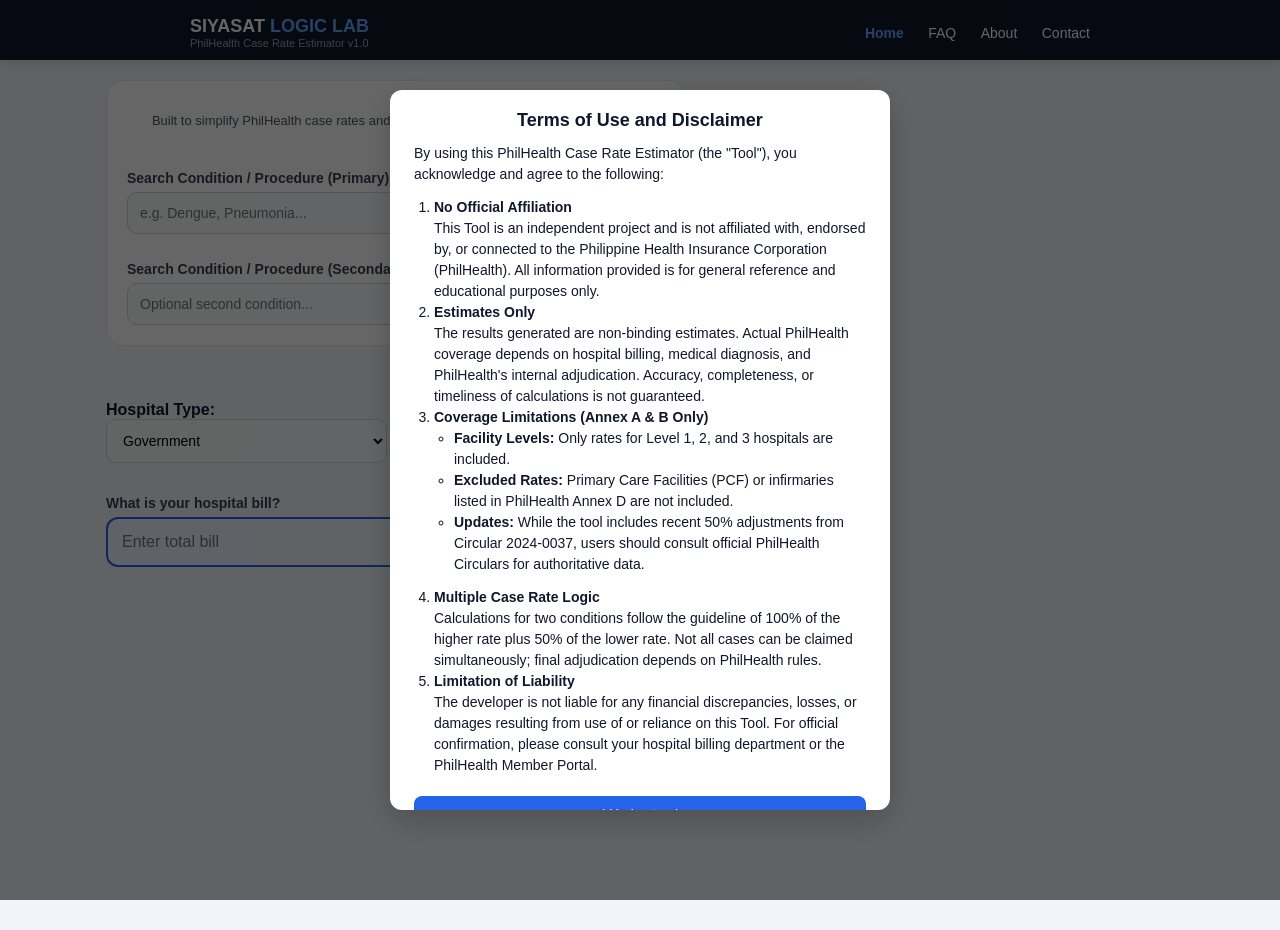
<file: index.html>
<!DOCTYPE html>
<html lang="en">
<head>
    <meta charset="UTF-8">
    <meta name="viewport" content="width=device-width, initial-scale=1.0">
    <link rel="manifest" href="/manifest.json">
    <meta name="theme-color" content="#0f172a">
    <title>Home | PhilHealth Estimator</title>
    <link rel="stylesheet" href="style.css">
    <script src="x1.js"></script>
    <script src="x2.js"></script>
    <script defer src="pwa-ui.js"></script> 
    <script defer src="x.js"></script>

</head>

<body>

    <div id="offlineBanner" class="offline-banner">⚠ You are offline. Some features may be limited.</div>

    <!-- Header -->
    <header class="header">
        <div class="header-container">
    
            <div>
                <h1>SIYASAT <span>LOGIC LAB</span></h1>
                <p>PhilHealth Case Rate Estimator v1.0</p>
            </div>

            <nav id="navMenu">
                <a href="/index.html" class="active">Home</a>
                <a href="/faq.html">FAQ</a>
                <a href="/about.html">About</a>
                <a href="/contact.html">Contact</a>
            </nav>
            
            <button id="installBtn" class="install-btn hidden">Install App</button>
            <div class="menu-toggle" id="menuToggle">☰</div>

        </div>

    </header>


    <main>
    <!-- Search Section -->
        <div class="left-panel">
            <section class="card">
                <p class="trust-strip">Built to simplify PhilHealth case rates and hospital billing estimates for everyday use.</p>

                    <div class="search-container">
                    <!-- First Search Box -->
                        <div class="field search-field" style="position: relative;">
                            <label for="searchBox1" class="block text-sm font-semibold mb-2">
                                Search Condition / Procedure (Primary)
                            </label>
                            <input 
                            type="text" 
                            id="searchBox1" 
                            placeholder="e.g. Dengue, Pneumonia..." 
                            class="w-full p-3 rounded-lg border border-slate-300 focus:ring-2 focus:ring-blue-500 outline-none"
                        >
                        <div id="resultsDropdown1" class="dropdown hidden">
                            <div id="noResults1" class="hidden p-2 text-sm text-slate-400">
                                No results found
                            </div>
                        </div>
                    </div>

                    <!-- Second Search Box -->
                    <div class="field search-field" style="position: relative;">
                        <label for="searchBox2" class="block text-sm font-semibold mb-2">Search Condition / Procedure (Secondary)</label>
                        <input 
                            type="text" 
                            id="searchBox2" 
                            placeholder="Optional second condition..." 
                            class="w-full p-3 rounded-lg border border-slate-300 focus:ring-2 focus:ring-blue-500 outline-none"
                        >
                        <div id="resultsDropdown2" class="dropdown hidden">
                            <div id="noResults2" class="hidden p-2 text-sm text-slate-400">
                                No results found
                            </div>
                        </div>
                    </div>
                </div>

                <!-- Error -->
                <p id="errorMessage" class="hidden text-xs text-red-500 mt-1">Please select a valid condition from the list.</p>
            </section>

            <!-- Settings -->
            <section class="grid">

                <div>
                    <label for="hospitalType" class="block text-xs font-bold uppercase text-slate-500 mb-1">
                        <strong> Hospital Type:</strong>
                    </label>
                    <select id="hospitalType" class="w-full p-2 bg-white border rounded-md">
                        <option value="public">Government</option>
                        <option value="private">Private</option>
                    </select>
                </div>


                <div>
                    <label for="memberType" class="block text-xs font-bold uppercase text-slate-500 mb-1">
                        <strong>Member Type:</strong>
                    </label>
                    <select id="memberType" class="w-full p-2 bg-white border rounded-md">
                        <option value="regular">Regular</option>
                        <option value="indigent">Indigent (DSWD)</option>
                        <option value="sponsored">Sponsored</option>
                        <option value="senior">Senior Citizen</option>
                        <option value="pwd">PWD</option>
                        <option value="kasambahay">Kasambahay</option>
                    </select>
                </div>


            </section>

                <div class="field bill-input">
                    <label>What is your hospital bill?</label>
                    <input type="number" id="totalBillInput" placeholder="Enter total bill">
                </div>

                <div id="govNote" class="hidden text-sm text-green-600 mt-2"></div>
        </div>

            <!-- Result -->
        <div class="right-panel">
            <section id="resultCard" class="hidden result-card">

                <h2 id="caseName">Diagnosis</h2>

                <!-- ICD Code -->
                <p id="caseCode"></p>

                <div class="divider">

                    <div class="row">
                        <span>PhilHealth Covers:</span>
                        <span id="phCover" class="font-mono font-bold">₱0.00</span>
                    </div>

                    <div class="row subtle">
                        <span>Your hospital bill:</span>
                        <span id="totalBill">₱0.00</span>
                    </div>

                    <div class="total">
                        <span>Estimated Balance:</span>
                        <span id="finalPay">₱0.00</span>
                    </div>
                </div>

                <div id="nbbMessage" class="hidden nbb-banner">
                    ✔ No Balance Billing applies. Your bill should be ₱0.00.
                </div>

            </section>
        </div>

    </main>

    <div id="disclaimerModal" class="modal">
  <div class="modal-content">
    <h2>Terms of Use and Disclaimer</h2>

<p>By using this PhilHealth Case Rate Estimator (the "Tool"), you acknowledge and agree to the following:</p>

<ol>
  <li><strong>No Official Affiliation</strong><br>
      This Tool is an independent project and is not affiliated with, endorsed by, or connected to the Philippine Health Insurance Corporation (PhilHealth). All information provided is for general reference and educational purposes only.
  </li>

  <li><strong>Estimates Only</strong><br>
      The results generated are non-binding estimates. Actual PhilHealth coverage depends on hospital billing, medical diagnosis, and PhilHealth's internal adjudication. Accuracy, completeness, or timeliness of calculations is not guaranteed.
  </li>

  <li><strong>Coverage Limitations (Annex A & B Only)</strong><br>
      <ul>
        <li><strong>Facility Levels:</strong> Only rates for Level 1, 2, and 3 hospitals are included.</li>
        <li><strong>Excluded Rates:</strong> Primary Care Facilities (PCF) or infirmaries listed in PhilHealth Annex D are not included.</li>
        <li><strong>Updates:</strong> While the tool includes recent 50% adjustments from Circular 2024-0037, users should consult official PhilHealth Circulars for authoritative data.</li>
      </ul>
  </li>

  <li><strong>Multiple Case Rate Logic</strong><br>
      Calculations for two conditions follow the guideline of 100% of the higher rate plus 50% of the lower rate. Not all cases can be claimed simultaneously; final adjudication depends on PhilHealth rules.
  </li>

  <li><strong>Limitation of Liability</strong><br>
      The developer is not liable for any financial discrepancies, losses, or damages resulting from use of or reliance on this Tool. For official confirmation, please consult your hospital billing department or the PhilHealth Member Portal.
  </li>
</ol>
    <button id="closeDisclaimer" class="btn">I Understand</button>
  </div>
</div>

<script>
window.addEventListener('load', function() {
    const modal = document.getElementById('disclaimerModal');
    const closeBtn = document.getElementById('closeDisclaimer');

    modal.style.display = 'block'; // show modal on page load

    closeBtn.addEventListener('click', () => {
        modal.style.display = 'none';
    });

    // Optional: close if user clicks outside the modal
    // window.addEventListener('click', (e) => {
    //     if (e.target === modal) {
    //         modal.style.display = 'none';
    //     }
    // });
});
</script>

<script>
if ('serviceWorker' in navigator) {
  window.addEventListener('load', () => {
    navigator.serviceWorker.register('/sw.js')
      .then(() => console.log('SW registered'))
      .catch(err => console.log('SW error', err));
  });
}
</script>

 <script>

const nav = document.getElementById('navMenu');
const menuToggle = document.getElementById("menuToggle");

window.addEventListener('resize', () => {
    if (window.innerWidth > 768) {
        nav.classList.remove('show'); // match the class your CSS uses
    }
});
 </script>

<script>
    // Disable Right-Click
    document.addEventListener('contextmenu', e => e.preventDefault());

    // Disable F12, Ctrl+Shift+I, Ctrl+U, Ctrl+S
    document.addEventListener('keydown', e => {
        if (
            e.key === 'F12' ||
            (e.ctrlKey && e.shiftKey && e.key === 'I') || // Inspect
            (e.ctrlKey && e.shiftKey && e.key === 'J') || // Console
            (e.ctrlKey && e.key === 'U') || // View Source
            (e.ctrlKey && e.key === 'S')    // Save
        ) {
            e.preventDefault();
            alert("Source code protection: Copying disabled.");
        }
    });
</script>

    
</body>
</html>
</file>
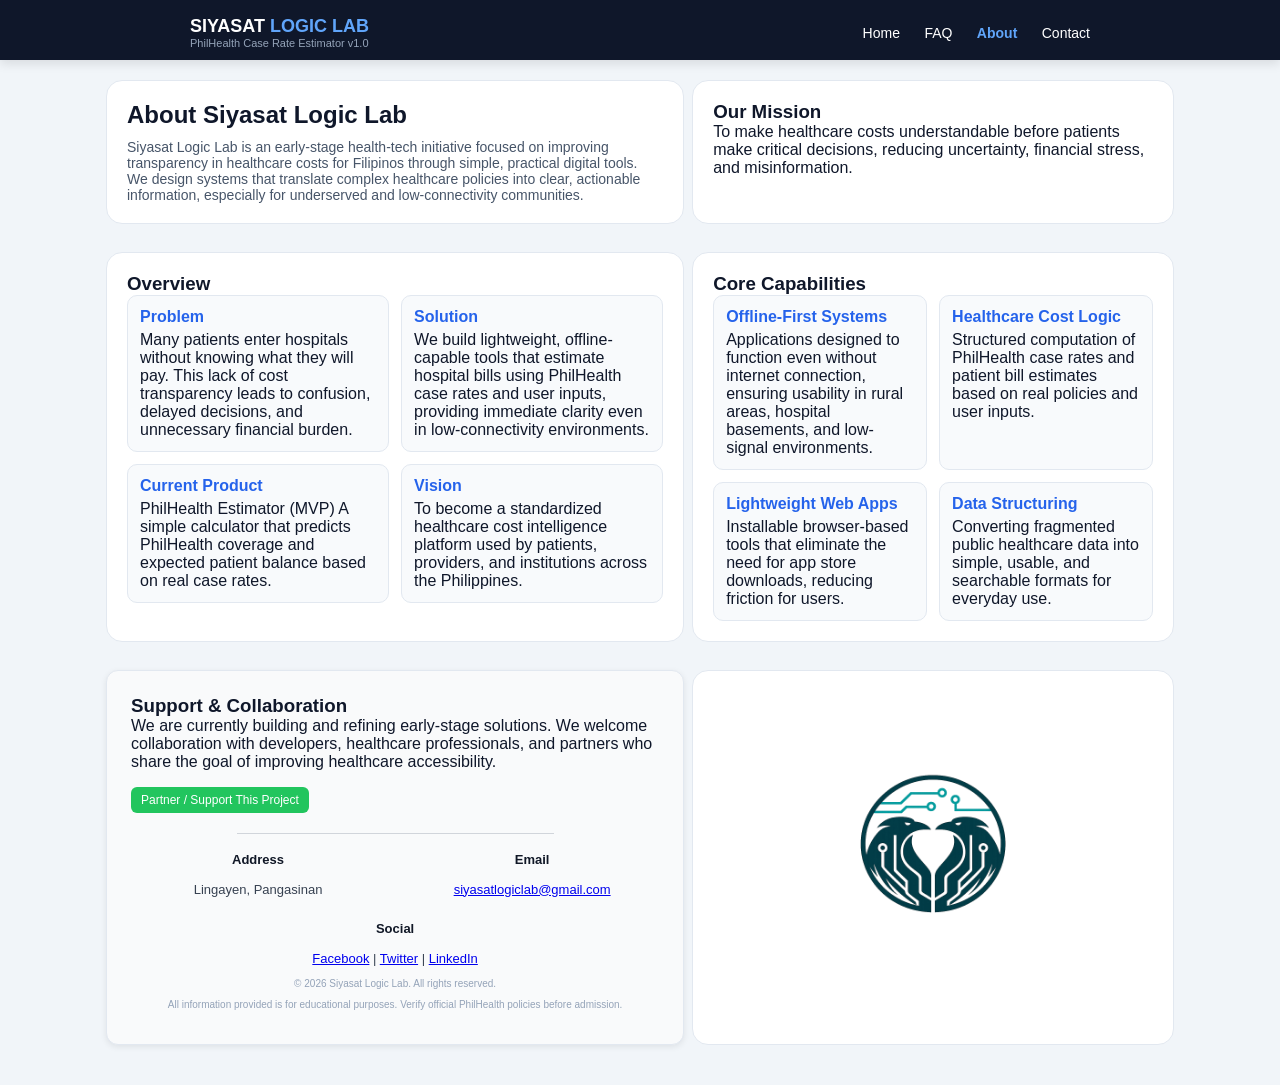
<file: about.html>
<!DOCTYPE html>
<html lang="en">
<head>
    <meta charset="UTF-8">
    <meta name="viewport" content="width=device-width, initial-scale=1.0">  
    <link rel="manifest" href="/manifest.json">
    <meta name="theme-color" content="#0f172a">
    <title>About | Siyasat Logic Labs</title>
    <link rel="stylesheet" href="style.css">
    <script defer src="pwa-ui.js"></script> 
    <script defer src="x.js"></script>
</head>

<body>

    <div id="offlineBanner" class="offline-banner hidden">⚠ You are offline. Some features may be limited.</div>

    <!-- Header (same as main page) -->
    <header class="header">
        <div class="header-container">
    
            <div>
                <h1>SIYASAT <span>LOGIC LAB</span></h1>
                <p>PhilHealth Case Rate Estimator v1.0</p>
            </div>

            <nav id="navMenu">
                <a href="index.html">Home</a>
                <a href="faq.html">FAQ</a>
                <a href="about.html" class="active">About</a>
                <a href="contact.html">Contact</a>
            </nav>

            <button id="installBtn" class="install-btn hidden">Install App</button>
            <div class="menu-toggle" id="menuToggle">☰</div>
        </div>

    </header>

<main>

    <!-- HERO -->
    <section class="card about-hero">
        <h2>About Siyasat Logic Lab</h2>
        <p>
            Siyasat Logic Lab is an early-stage health-tech initiative focused on improving transparency in healthcare costs for Filipinos through simple, practical digital tools.
           <br> We design systems that translate complex healthcare policies into clear, actionable information, especially for underserved and low-connectivity communities.
        </p>
    </section>

    <!-- MISSION -->
    <section class="card">
        <h3>Our Mission</h3>
        <p>
            To make healthcare costs understandable before patients make critical decisions, reducing uncertainty, financial stress, and misinformation.
        </p>
    </section>

    <!-- PROBLEM / SOLUTION -->
    <section class="card">
        <h3>Overview</h3>
        <div class="about-grid">
        <div>
            <h4>Problem</h4>
            <p>
                Many patients enter hospitals without knowing what they will pay.
                This lack of cost transparency leads to confusion, delayed decisions, and unnecessary financial burden.
            </p>
        </div>

        <div>
            <h4>Solution</h4>
            <p>
                We build lightweight, offline-capable tools that estimate hospital bills using PhilHealth case rates and user inputs, providing immediate clarity even in low-connectivity environments.
            </p>
        </div>

        <div>
            <h4>Current Product</h4>
            <p>
                PhilHealth Estimator (MVP)
                A simple calculator that predicts PhilHealth coverage and expected patient balance based on real case rates.
            </p>
        </div>

        <div>
            <h4>Vision</h4>
            <p>
                To become a standardized healthcare cost intelligence platform used by patients, providers, and institutions across the Philippines.
            </p>
        </div>

        </div>
    </section>

    <!-- CORE CAPABILITIES -->
<section class="card">
    <h3>Core Capabilities</h3>
    <div class="about-grid">

        <div>
            <h4>Offline-First Systems</h4>
            <p>
                Applications designed to function even without internet connection, ensuring usability in rural areas, hospital basements, and low-signal environments.
            </p>
        </div>

        <div>
            <h4>Healthcare Cost Logic</h4>
            <p>
                Structured computation of PhilHealth case rates and patient bill estimates based on real policies and user inputs.
            </p>
        </div>

        <div>
            <h4>Lightweight Web Apps</h4>
            <p>
                Installable browser-based tools that eliminate the need for app store downloads, reducing friction for users.
            </p>
        </div>

        <div>
            <h4>Data Structuring</h4>
            <p>
                Converting fragmented public healthcare data into simple, usable, and searchable formats for everyday use.
            </p>
        </div>

    </div>
</section>

<!-- WHY THIS MATTERS -->

    <!-- CALL TO ACTION -->
<section class="card about-cta">
    <h3>Support & Collaboration</h3>

    <p class="cta-text">
        We are currently building and refining early-stage solutions. 
        We welcome collaboration with developers, healthcare professionals, 
        and partners who share the goal of improving healthcare accessibility.
    </p>

    <a href="#" class="support-btn">Partner / Support This Project</a>

    <div class="cta-footer-info">
    <div class="info-grid">
        <div>
            <p><strong>Address</strong></p>
            <p>Lingayen, Pangasinan</p>
        </div>

        <div>
            <p><strong>Email</strong></p>
            <p>
                <a href="mailto:siyasatlogiclab@gmail.com">
                    siyasatlogiclab@gmail.com
                </a>
            </p>
        </div>
    </div>
          <div class="info-social">
        <p><strong>Social</strong></p>
        <p>
            <a href="#">Facebook</a> |
            <a href="#">Twitter</a> |
            <a href="#">LinkedIn</a>
        </p>
    </div>
    </div>

    <div class="cta-bottom">
        <p>© 2026 Siyasat Logic Lab. All rights reserved.</p>
        <p class="disclaimer">
            All information provided is for educational purposes. 
            Verify official PhilHealth policies before admission.
        </p>
    </div>
</section>


<section class="card logo-section">
    <img src="icons/logo.png" alt="Company Logo" class="logo">
</section>

</main>

<script>
    document.addEventListener("DOMContentLoaded", () => {
    const menuToggle = document.getElementById("menuToggle");
    const navMenu = document.getElementById("navMenu");

    if (menuToggle && navMenu) {
        menuToggle.addEventListener("click", () => {
            navMenu.classList.toggle("show");
        });

        // Optional: auto-close nav on resize
        window.addEventListener("resize", () => {
            if (window.innerWidth > 768) {
                navMenu.classList.remove("show");
            }
        });
    }
});

document.addEventListener("click", (event) => {
    const navMenu = document.getElementById("navMenu");
    const menuToggle = document.getElementById("menuToggle");

    // Only run if both elements exist on the current page
    if (!navMenu || !menuToggle) return;

    const isClickInsideMenu = navMenu.contains(event.target);
    const isClickOnToggle = menuToggle.contains(event.target);

    if (!isClickInsideMenu && !isClickOnToggle) {
        navMenu.classList.remove("show");
    }
});

</script>

    <script>
    // Disable Right-Click
    document.addEventListener('contextmenu', e => e.preventDefault());

    // Disable F12, Ctrl+Shift+I, Ctrl+U, Ctrl+S
    document.addEventListener('keydown', e => {
        if (
            e.key === 'F12' ||
            (e.ctrlKey && e.shiftKey && e.key === 'I') || // Inspect
            (e.ctrlKey && e.shiftKey && e.key === 'J') || // Console
            (e.ctrlKey && e.key === 'U') || // View Source
            (e.ctrlKey && e.key === 'S')    // Save
        ) {
            e.preventDefault();
            alert("Source code protection: Copying disabled.");
        }
    });
</script>

    
<script>
if ('serviceWorker' in navigator) {
  window.addEventListener('load', () => {
    navigator.serviceWorker.register('/sw.js')
      .then(() => console.log('SW registered'))
      .catch(err => console.log('SW error', err));
  });
}
</script>

<script src="/sw.js"></script>

</body>
</html>
</file>
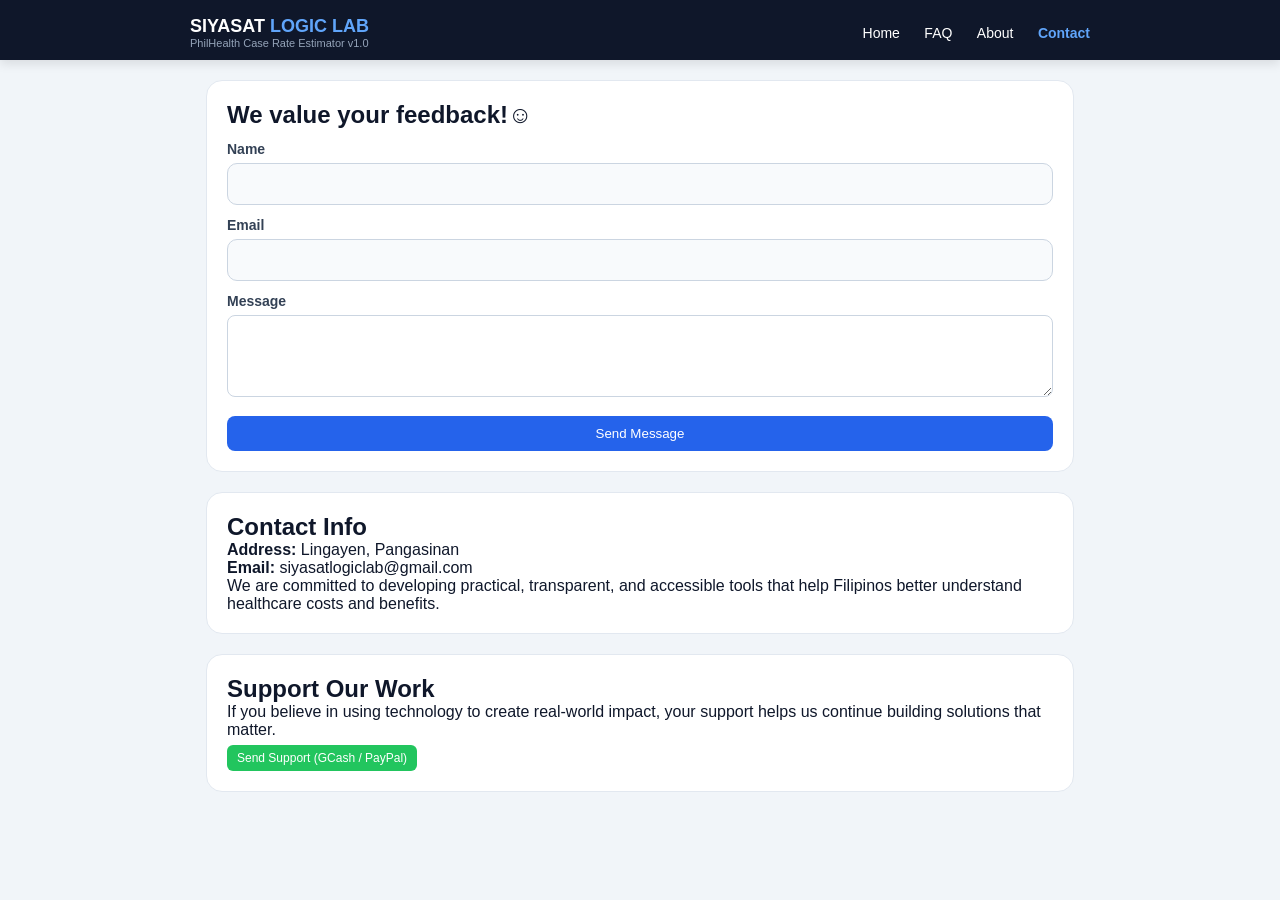
<file: contact.html>
<!DOCTYPE html>
<html lang="en">
<head>
<meta charset="UTF-8">
<meta name="viewport" content="width=device-width, initial-scale=1.0">
<link rel="manifest" href="/manifest.json">
<meta name="theme-color" content="#0f172a">
<script defer src="pwa-ui.js"></script> 
<title>Contact | PhilHealth Estimator</title>
<link rel="stylesheet" href="style.css">
<script defer src="x.js"></script>
</head>

<body>

    <div id="offlineBanner" class="offline-banner hidden">⚠ You are offline. Some features may be limited.</div>

    <!-- Header (same as main page) -->
    <header class="header">
        <div class="header-container">
    
            <div>
                <h1>SIYASAT <span>LOGIC LAB</span></h1>
                <p>PhilHealth Case Rate Estimator v1.0</p>
            </div>

            <nav id="navMenu">
                <a href="index.html">Home</a>
                <a href="faq.html">FAQ</a>
                <a href="about.html">About</a>
                <a href="contact.html" class="active">Contact</a>
            </nav>
            
            <button id="installBtn" class="install-btn hidden">Install App</button>
            <div class="menu-toggle" id="menuToggle">☰</div>
        </div>

    </header>

<main class="contact-center-grid">

<section class="grid-container">
    <!-- Card 1: Contact Form -->
    <div class="card">
        <h2>We value your feedback!☺️</h2>
        <form id="contactForm"   action="https://formspree.io/f/mlgoddzb"
  method="POST">
            <div class="field">
                <label>Name</label>
                <input type="text" required>
            </div>

            <div class="field">
                <label>Email</label>
                <input type="email" required>
            </div>

            <div class="field">
                <label>Message</label>
                <textarea rows="4" required></textarea>
            </div>

            <button type="submit" class="btn">Send Message</button>
        </form>

        <p id="formMsg" class="hidden success-msg">
            Message saved locally (offline mode).
        </p>
    </div>

    <!-- Card 2: Contact Info -->
    <div class="card">
        <h2>Contact Info</h2>
        <p><strong>Address:</strong> Lingayen, Pangasinan</p>
        <p><strong>Email:</strong> siyasatlogiclab@gmail.com</p>
        <p>We are committed to developing practical, transparent, and accessible tools that help Filipinos better understand healthcare costs and benefits.</p>
    </div>

    <!-- Card 3: Support -->
    <div class="card">
        <h2>Support Our Work</h2>
        <p>If you believe in using technology to create real-world impact, your support helps us continue building solutions that matter.</p>
        <a href="#" class="support-btn">Send Support (GCash / PayPal)</a>
    </div>
</section>

</main>

<script>
document.getElementById("contactForm").addEventListener("submit", function(e) {
    e.preventDefault();
    const data = {
        name: this[0].value,
        email: this[1].value,
        message: this[2].value,
        date: new Date().toISOString()
    };
    let messages = JSON.parse(localStorage.getItem("messages") || "[]");
    messages.push(data);
    localStorage.setItem("messages", JSON.stringify(messages));
    document.getElementById("formMsg").classList.remove("hidden");
    this.reset();
});
</script>

<script>
    document.addEventListener("DOMContentLoaded", () => {
    const menuToggle = document.getElementById("menuToggle");
    const navMenu = document.getElementById("navMenu");

    if (menuToggle && navMenu) {
        menuToggle.addEventListener("click", () => {
            navMenu.classList.toggle("show");
        });

        // Optional: auto-close nav on resize
        window.addEventListener("resize", () => {
            if (window.innerWidth > 768) {
                navMenu.classList.remove("show");
            }
        });
    }
});


    document.addEventListener("click", (event) => {
    const navMenu = document.getElementById("navMenu");
    const menuToggle = document.getElementById("menuToggle");

    // Exit if elements don't exist on this page or menu isn't even open
    if (!navMenu || !menuToggle || !navMenu.classList.contains("show")) return;

    const isClickInsideMenu = navMenu.contains(event.target);
    const isClickOnToggle = menuToggle.contains(event.target);

    // If click is outside BOTH, close it
    if (!isClickInsideMenu && !isClickOnToggle) {
        navMenu.classList.remove("show");
    }
});
</script>

<script>
if ('serviceWorker' in navigator) {
  window.addEventListener('load', () => {
    navigator.serviceWorker.register('/sw.js')
      .then(() => console.log('SW registered'))
      .catch(err => console.log('SW error', err));
  });
}
</script>

    <script>
    // Disable Right-Click
    document.addEventListener('contextmenu', e => e.preventDefault());

    // Disable F12, Ctrl+Shift+I, Ctrl+U, Ctrl+S
    document.addEventListener('keydown', e => {
        if (
            e.key === 'F12' ||
            (e.ctrlKey && e.shiftKey && e.key === 'I') || // Inspect
            (e.ctrlKey && e.shiftKey && e.key === 'J') || // Console
            (e.ctrlKey && e.key === 'U') || // View Source
            (e.ctrlKey && e.key === 'S')    // Save
        ) {
            e.preventDefault();
            alert("Source code protection: Copying disabled.");
        }
    });
</script>


<script src="/sw.js"></script>

</body>
</html>
</file>
<file: style.css>
/* RESET */
* {
    margin: 0;
    padding: 0;
    box-sizing: border-box;
}

body {
    font-family: Arial, sans-serif;
    background: #f1f5f9;
    color: #0f172a;
    overflow-x: hidden;
}

html, body {
    height: 100%;
}

.trust-strip {
    margin: 0;
    padding: 12px;
    font-size: 13px;
    text-align: center;
    color: #475569;
}

/* HEADER */
.header {
    background: #0f172a;
    color: white;
    padding: 16px 24px;
    box-shadow: 0 4px 10px rgba(0,0,0,0.1);
    height: 60px;

        position: fixed;
    left: 0;
    width: 100%;
    top: 0;
    z-index: 1000;
    backdrop-filter: blur(6px);
}

.header-container {
    max-width: 900px;
    margin: auto;
    display: flex;
    justify-content: space-between;
    align-items: center;
}

.header h1 {
    font-size: 18px;
    font-weight: bold;
}

.header h1 span {
    color: #60a5fa;
}

.header p {
    font-size: 11px;
    color: #94a3b8;
}

nav{
    z-index: 1001;
}

nav a {
    color: white;
    margin-left: 20px;
    text-decoration: none;
    font-size: 14px;
}

nav a:hover {
    color: #60a5fa;
}

/* MAIN */
/* main {
    max-width: 640px;
    margin: 30px auto;
    padding: 20px;
} */

main {
    display: grid;
    grid-template-columns: 1.2fr 1fr;
    gap: 8px;

    max-width: 1100px;
    margin: 30px auto;
    padding: 50px 16px 20px;
}

.right-panel {
    position: sticky;
    top: 100px;
    height: fit-content;
}


.left-panel {
    display: flex;
    flex-direction: column;
    gap: 20px;
}


.bill-input input {
    font-size: 16px;
    padding: 14px;
    border-radius: 12px;
    border: 2px solid #2563eb;
    background: #eff6ff;
}

.bill-input {
    margin-top: 5px;
}

.field {
    margin-top: 12px;
}

/* CARD */
.card {
    background: white;
    padding: 20px;
    border-radius: 16px;
    border: 1px solid #e2e8f0;
    margin-bottom: 20px;
}

/* INPUT */
input, select {
    width: 100%;
    padding: 12px;
    border-radius: 10px;
    border: 1px solid #cbd5e1;
    background: #f8fafc;
    font-size: 14px;
}

input:focus, select:focus {
    outline: none;
    border-color: #2563eb;
    background: white;
}

/* GRID */
.grid {
    display: grid;
    grid-template-columns: 1fr 1fr;
    gap: 16px;
    margin-top: 15px;
}

/* RESULT CARD */
.result-card {
    margin-top: 20px;
    background: linear-gradient(135deg, #2563eb, #1e40af);
    color: white;
    padding: 24px;
    border-radius: 22px;
    box-shadow: 0 15px 30px rgba(0,0,0,0.2);
}

/* Title */
.result-card h2 {
    font-size: 20px;
    font-weight: 700;
    line-height: 1.3;
}

.result-card small {
    color: #bfdbfe;
    font-size: 12px;
}

.result-card {
    transition: all 0.3s ease;
}

.result-card:hover {
    transform: translateY(-2px);
}

/* Divider */
.divider {
    margin: 12px 0;
    border-bottom: 1px solid rgba(255,255,255,0.2);
}


/* Search bar */
/* SEARCH BAR CONTAINER */
.search-container {
    display: flex;
    flex-direction: column; /* stack vertically */
    gap: 12px; /* space between two search boxes */
    margin-top: 15px;
}

/* Each search input inherits existing input styles */
#searchBox1,
#searchBox2 {
    width: 100%;
}


#resultsDropdown1,
#resultsDropdown2 {
    width: 100%;
    max-height: 180px;
    overflow-y: auto;
    border-radius: 12px;
    background: white;
    border: 1px solid #e2e8f0;
    box-shadow: 0 10px 25px rgba(0,0,0,0.08);
    position: absolute;
    z-index: 50;
}

.field.search-field {
    margin-top: 15px;
    position: relative; /* allows dropdown to position absolutely */
}

/* Rows */
.row {
    display: flex;
    justify-content: space-between;
    margin-top: 10px;
    font-size: 15px;
}

.subtle {
    color: #c7d2fe;
}

/* Final Total */
.total {
    margin-top: 20px;
    padding-top: 15px;
    border-top: 1px solid rgba(255,255,255,0.3);
    display: flex;
    justify-content: space-between;
    align-items: center;
}

.total span:first-child {
    font-size: 13px;
    text-transform: uppercase;
    letter-spacing: 1px;
}

.total span:last-child {
    font-size: 32px;
    font-weight: 800;
    color: #fde047;
}

/* NBB NOTE */
.note {
    margin-top: 15px;
    padding: 12px;
    border-radius: 10px;
    background: #ecfdf5;
    border: 1px solid #86efac;
    color: #065f46;
    font-size: 14px;
    line-height: 1.4;
}

.note small {
    display: block;
    margin-top: 6px;
    font-size: 12px;
    color: #475569;
}

/* HIDDEN */
.hidden {
    display: none;
}


.field label {
    display: block;
    font-size: 14px;
    margin-bottom: 6px;
    color: #334155;
    font-weight: 800;
}

/* SEARCH DROPDOWN */
.dropdown {
    margin-top: 8px;
    max-height: 180px;
    overflow-y: auto;
    border-radius: 12px;
    background: white;
    border: 1px solid #e2e8f0;
    box-shadow: 0 10px 25px rgba(0,0,0,0.08);
}

/* Each item */
.dropdown div {
    padding: 10px 12px;
    cursor: pointer;
    font-size: 14px;
    transition: background 0.2s;
}

/* Hover */
.dropdown div:hover {
    background: #eff6ff;
}

/* Empty state */
#noResults {
    color: #94a3b8;
    font-size: 13px;
}

/* NBB BOX */
.nbb-box {
    margin-top: 15px;
    padding: 14px;
    border-radius: 12px;
    background: #ecfdf5;
    border: 1px solid #86efac;
}

/* Title */
.nbb-title {
    font-weight: 600;
    color: #065f46;
    margin-bottom: 6px;
}

/* Main text */
.nbb-text {
    font-size: 14px;
    color: #065f46;
}

/* Disclaimer */
.nbb-disclaimer {
    margin-top: 8px;
    font-size: 12px;
    color: #475569;
    line-height: 1.4;
}

/* NBB BANNER (Result Card Style) */
.nbb-banner {
    margin-top: 15px;
    padding: 12px;
    border-radius: 10px;
    background: rgba(255, 255, 255, 0.15);
    border: 1px solid rgba(255,255,255,0.25);
    text-align: center;
    font-size: 13px;
    color: #e0f2fe;
    backdrop-filter: blur(4px);
}

/* FAQ SECTION */

/* FULL WIDTH PAGES (FAQ, ABOUT, CONTACT) */
.main-full {
    display: block; /* 🔥 kills the grid */
    max-width: 900px;
    margin-left: auto;
    margin-right: auto;
    margin-top: 30px;
    padding: 50px 16px 20px;
}

.main-full .card {
    margin-bottom: 20px;
}

/* NAV ACTIVE LINK */
nav a.active {
    color: #60a5fa;
    font-weight: 600;
}

/* FAQ */
.faq-title {
    font-size: 20px;
    margin-bottom: 15px;
}

/* FAQ ITEM */
.faq-item {
    border-bottom: 1px solid #e2e8f0;
}

/* QUESTION */
.faq-question {
    width: 100%;
    text-align: left;
    padding: 14px 0;
    background: none;
    border: none;
    font-size: 15px;
    font-weight: 600;
    cursor: pointer;
}

/* ANSWER */
.faq-answer {
    max-height: 0;
    overflow: hidden;
    transition: max-height 0.3s ease;
}

.faq-answer.show {
    max-height: 500px;
}

/* SEARCH */
.faq-search {
    width: 100%;
    padding: 10px;
    margin-bottom: 15px;
    border-radius: 8px;
    border: 1px solid #cbd5e1;
}

/* QUESTION */
.faq-question {
    width: 100%;
    display: flex;
    justify-content: space-between;
    padding: 14px 0;
    background: none;
    border: none;
    font-size: 15px;
    font-weight: 600;
    cursor: pointer;
}

/* ICON */
.icon {
    font-size: 18px;
    color: #2563eb;
}


.faq-answer.open {
    max-height: 200px;
    margin-bottom: 10px;

}



/* Contact Page */

.contact-center-grid {
    display: block;
    grid-template-columns: repeat(auto-fit, minmax(280px, 1fr)); /* flexible columns */
    gap: 20px; /* spacing between cards */
    max-width: 900px; /* max width for large screens */
    margin: 0 auto; /* center grid */
    padding: 80px 16px 20px;
}

/* Mobile adjustment for screens <= 768px */
@media (max-width: 768px) {
    .contact-center-grid {
        grid-template-columns: 1fr; /* single column on mobile */
        width: 100%; /* full width of container */
        padding: 0 15px; /* extra padding if needed */
        margin-top: 80px;
    }
}

/* TEXTAREA */
textarea {
    width: 100%;
    padding: 10px;
    border-radius: 8px;
    border: 1px solid #cbd5e1;
}

/* BUTTON */
.btn {
    margin-top: 15px;
    padding: 10px;
    width: 100%;
    background: #2563eb;
    color: white;
    border: none;
    border-radius: 8px;
    cursor: pointer;
}

.btn:hover {
    background: #1d4ed8;
}

/* SUCCESS */
.success-msg {
    margin-top: 10px;
    color: green;
    font-size: 14px;
}

/* FOOTER (THIN + CENTERED) */
.cta-footer-info {
    margin-top: 20px;
    text-align: center;
    color: #374151;        /* darker slate gray for readability */
    font-size: 13px;       /* slightly larger for clarity */
    line-height: 1.5;
}

.cta-footer-info p {
    margin: 4px 0;
}

.cta-footer-info strong {
    color: #111827;        /* darker for labels */
}

.cta-footer-info::before {
    content: "";
    display: block;
    width: 60%;
    margin: 0 auto 12px auto;
    border-top: 1px solid #d1d5db; /* light gray line */
}

.about-cta {
    padding: 24px;
    border-radius: 12px;
    background: #f9fafb;   /* light card background */
    box-shadow: 0 2px 6px rgba(0,0,0,0.08);
}

.info-grid {
    display: grid;
    grid-template-columns: 1fr 1fr;
    gap: 20px;
    margin-bottom: 10px;
}

.info-social {
    margin-top: 10px;
}

/* Optional: hide footer-message styles, not needed */
.footer-message {
    display: none;
}

.cta-bottom {
    color:#94a3b8;
    font-size: 10px;
    text-align: center;
}
.logo-section {
    display: flex;
    justify-content: center;
    align-items: center;
    overflow: hidden;          /* prevents breaking layout */
}

.logo {
    width: 100%;
    max-width: 350px;          /* 🔥 CONTROL SIZE HERE */
    height: auto;
    object-fit: contain;
    animation: pulse 2.5s infinite;
}

@keyframes pulse {
    0%   { transform: scale(1); opacity: 0.9; }
    50%  { transform: scale(1.05); opacity: 1; }
    100% { transform: scale(1); opacity: 0.9; }
}

/* COPYRIGHT */
.copyright {
    margin-top: 6px;
    color: #64748b;
    font-size: 11px;
}

/* SUPPORT BOX */
.support-box {
    margin-top: 8px;
}

/* BUTTON */
.support-btn {
    display: inline-block;
    margin-top: 6px;
    padding: 6px 10px; /* smaller */
    background: #22c55e;
    color: white;
    border-radius: 6px;
    text-decoration: none;
    font-size: 12px;
}

.support-btn:hover {
    background: #16a34a;
}


/* ABOUT PAGE */


/* ABOUT HERO */
.about-hero h2 {
    margin-bottom: 10px;
}

.about-hero p {
    font-size: 14px;
    color: #475569;
}

/* GRID */
.about-grid {
    display: grid;
    grid-template-columns: 1fr 1fr;
    gap: 12px;
}

.about-grid div {
    background: #f8fafc;
    padding: 12px;
    border-radius: 10px;
    border: 1px solid #e2e8f0;
}

.about-grid h4 {
    margin-bottom: 5px;
    color: #2563eb;
}

/* CTA */
.about-cta p {
    margin-bottom: 10px;
}




/* install */


/* INSTALL BUTTON */
/* Basic styling */
.install-btn {
    background-color: #2563eb;
    color: white;
    border: none;
    padding: 8px 12px;
    border-radius: 6px;
    cursor: pointer;
    font-size: 14px;
    transition: background 0.2s;


    display: inline-block; /* Ensure it has a display type */
    background-color: #2563eb;
    color: white;
}

.install-btn:hover {
    background-color: #1d4ed8;
}

.show-flex {
    display: flex !important;
}

/* Desktop: float right in header */
.header-container {
    display: flex;
    align-items: center;
    justify-content: space-between;
    flex-wrap: wrap;
}

@media (max-width: 768px) {
    /* Mobile: place below header content */
    .install-btn {
        margin-top: 10px;
        width: 100%;
    }
}

/* OFFLINE BANNER 
.offline-banner {
    position: fixed;
    top: 0;
    left: 0;
    width: 100%;
    background: #facc15;
    color: #1f2937;
    text-align: center;
    padding: 8px 0;
    font-weight: bold;
    z-index: 9999;
    
    /* Default state: Hidden and Off-screen */
    /* display: none;  *
    visibility: hidden; 
    opacity: 0;
    transform: translateY(-100%);
    transition: transform 0.3s ease, opacity 0.3s ease, visibility 0.3s;
} */

/* When Offline
.offline-banner.visible {
    visibility: visible !important;
    opacity: 1 !important;
    transform: translateY(0) !important;
}
.offline-banner.visible ~ .header {
    margin-top: 40px; /* Adjust this to match banner height *
} */

.offline-banner {
    position: fixed;
    top: 14px; /* below header */
    left: 780px; /* 👈 aligns near "SIYASAT LOGIC LAB" */

    width: auto;
    max-width: 300px;

    background: #facc15;
    color: #1f2937;
    padding: 8px 14px;
    border-radius: 8px;

    font-weight: 600;
    font-size: 13px;

    box-shadow: 0 8px 20px rgba(0,0,0,0.15);
    z-index: 2000;

    opacity: 0;
    visibility: hidden;
    transform: translateY(-120%);
    transition: all 0.3s ease;
}

/* SHOW */
.offline-banner.show {
    opacity: 1;
    visibility: visible;
    transform: translateY(0);
}


@media (max-width: 768px) {
    .offline-banner {
        left: 60%;
        transform: translate(-50%, -120%);
    }

    .offline-banner.show {
        transform: translate(-50%, 0);
    }
}

/* .offline-banner.show {
  display: block;
  visibility: visible;
  opacity: 1;
  transform: translateY(0);
} */

/* Install Button */
.install-btn.hidden {
    display: none !important;
}



@media (max-width: 768px) {
    main {
        grid-template-columns: 1fr;
    }

    .right-panel {
        position: static;
    }
}

/* HAMBURGER */
.menu-toggle {
    display: none;
    font-size: 22px;
    cursor: pointer;
}

/* MOBILE NAV */
@media (max-width: 768px) {

    .menu-toggle {
        display: block;
        color: white;
    }

    .header-container {
        position: relative;
    }

    nav {
        position: absolute;
        top: 100%; /* ✅ dynamic, no hardcoding */
        right: 0;
        background: #0f172a;
        width: 100%;

        display: flex;
        flex-direction: column;
        align-items: center;
        gap: 12px;
        padding: 0; /* start closed */

        max-height: 0;
        overflow: hidden;
        transition: all 0.3s ease;
    }

    nav.show {
        max-height: 500px; /* safer buffer */
        padding: 15px 0;
    }

    nav a {
        margin: 0;
        padding: 12px;
        font-size: 16px;
        width: 100%;
        text-align: center;
    }


     #installBtn {
        order: 2;
        margin: 0 auto; /* Pushes it to the center of the available space */
        font-size: 12px;
        padding: 6px 10px;
        width: 82px;
        height: 30px;
        /* Ensure it only shows if the PWA logic triggers it */
    }
    .header-container > div:first-child { order: 1; }
    .menu-toggle { order: 3; }
}



/* sdfdfdsfdsdfdsfsdfsdff */

/* The dark overlay */
.modal {
    display: none;               /* hidden by default */
    position: fixed;             /* cover entire screen */
    top: 0;
    left: 0;
    width: 100%;
    height: 100%;
    background-color: rgba(0,0,0,0.6); /* semi-transparent black */
    z-index: 2000;               /* above all other content */
}
/* Modal content wrapper */
.modal-content {
    background-color: white;
    padding: 20px 24px;
    max-width: 500px;
    max-height: 80vh;           /* scrollable if too tall */
    overflow-y: auto;
    border-radius: 12px;
    box-shadow: 0 10px 30px rgba(0,0,0,0.2);
    text-align: left;

    /* Center vertically + horizontally */
    position: absolute;
    top: 50%;
    left: 50%;
    transform: translate(-50%, -50%);
}

@media only screen and (max-width: 768px) {
    /* Target the element more specifically to beat other styles */
    div.modal-content {
        width: 90% !important;   /* Force it to expand */
        max-width: 90% !important;
        left: 50% !important;
        transform: translate(-50%, -50%) !important; /* Ensure it stays centered */
        height: auto !important;
        max-height: 80vh !important;
    }
}




.modal-content h2 {
    margin-bottom: 12px;
    text-align: center;
    font-size: 18px;
}

.modal-content p,
.modal-content ol,
.modal-content ul {
    font-size: 14px;
    line-height: 1.5;
    margin-bottom: 12px;
}

.modal-content ol,
.modal-content ul {
    padding-left: 20px;
}

.modal-content .btn {
    display: block;
    margin: 20px auto 0 auto;
    padding: 10px 16px;
    background: #2563eb;
    color: white;
    border: none;
    border-radius: 8px;
    cursor: pointer;
    text-align: center;
}

.modal-content .btn:hover {
    background: #1d4ed8;
}


/* asdsadsdsadasdsdsad CTA*/
</file>
